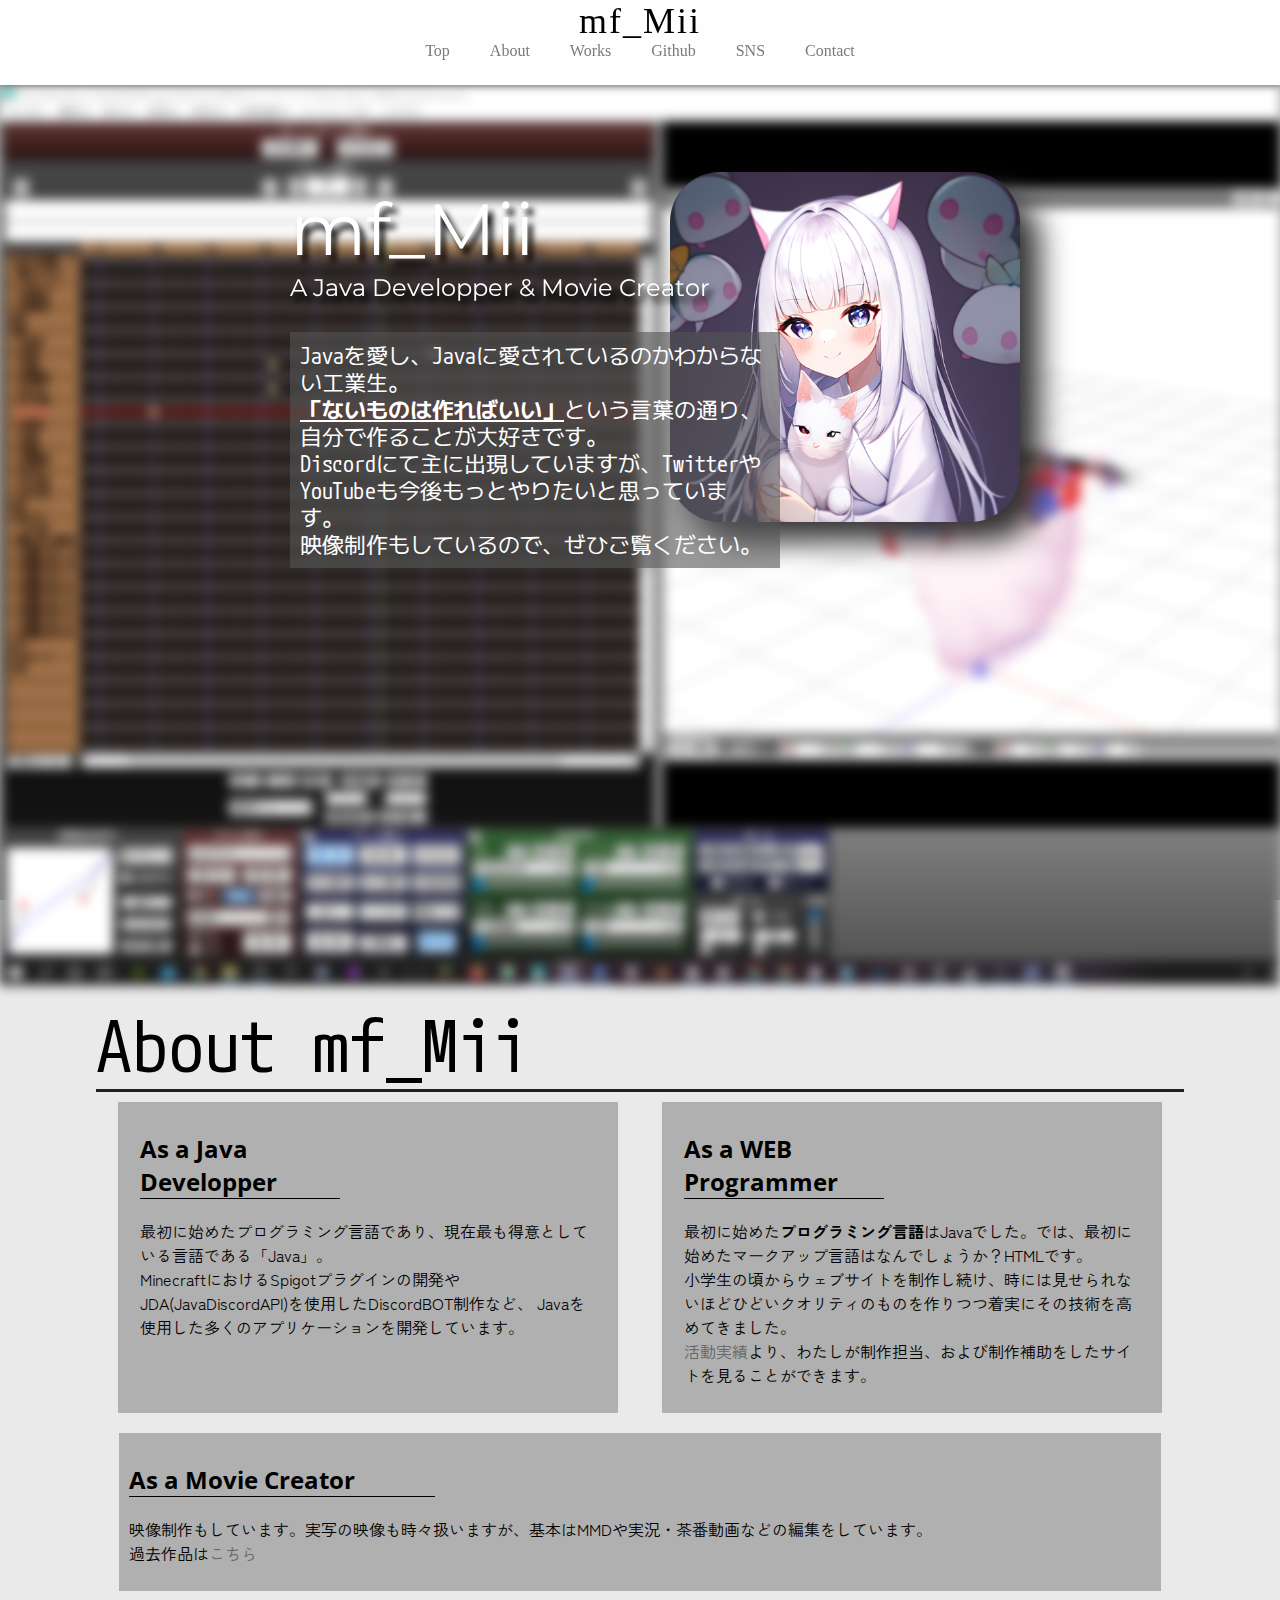
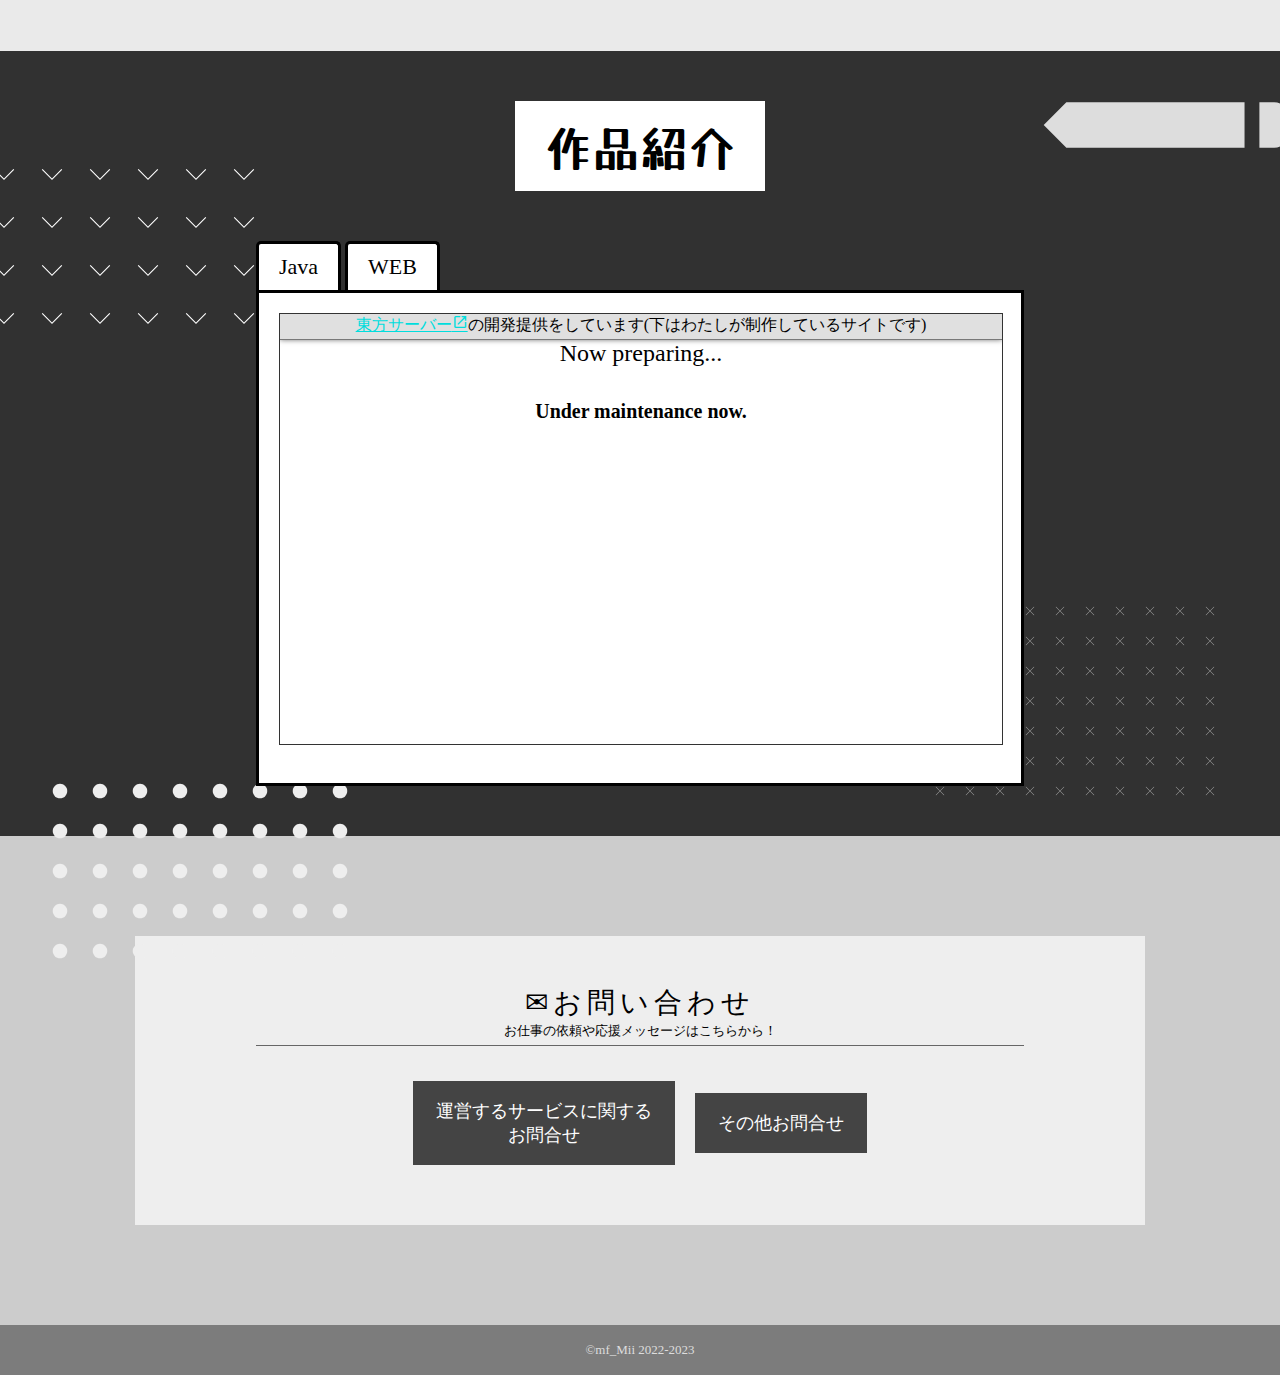
<file: index.html>
<!DOCTYPE html>
<html lang="ja">
<head>
    <meta charset="UTF-8">
    <meta http-equiv="X-UA-Compatible" content="IE=edge">
    <meta name="viewport" content="width=device-width, initial-scale=1.0">
    <title>mf_Mii</title>
    <style>body{padding:0;margin:0;}</style>
    <!--extra script&css-->
    <script src="https://cdnjs.cloudflare.com/ajax/libs/jquery/3.6.0/jquery.min.js" referrerpolicy="no-referrer"></script>

    <link rel="preconnect" href="https://fonts.googleapis.com">
    <link rel="preconnect" href="https://fonts.gstatic.com" crossorigin>
    <!--<link href="https://fonts.googleapis.com/icon?family=Material+Icons" rel="stylesheet">-->
    <link href="https://fonts.googleapis.com/css2?family=Gwendolyn&family=M+PLUS+1+Code:wght@300&family=Montserrat:wght@300&family=Open+Sans+Condensed:wght@300&family=Yusei+Magic&family=Zen+Kaku+Gothic+New:wght@300;400&display=swap" rel="stylesheet">
    <link rel="stylesheet" href="/assets/css/index.css">
    <link rel="stylesheet" href="/assets/css/common.css">
    <!--OGP-->
</head>
<body>
    <div class="content">
        <header>
            <div class="logo">
                <!--<img src="/assets/img/defaultavatar.svg" alt="" class="discord-my-icon">-->
            </div>
            <div class="title">mf_Mii</div>
            <nav>
                <ul>
                    <li><a href="/">Top</a></li>
                    <li><a href="/#about">About</a></li>
                    <li><a href="/works/">Works</a></li>
                    <li><a href="https://r.mfmii.work/gh" target="_blank">Github</a></li>
                    <li><a href="/sns/">SNS</a></li>
                    <li><a href="/contact">Contact</a></li>
                </ul>
            </nav>
        </header>
        <main>
            <!--HEADER PADDING-->
            <div class="padding-space-1"></div>
            <!--TOP-->
            <div class="grid1">
                <div class="BG">
                    <img src="/assets/img/BG1.png" alt="" class="show">
                    <img src="/assets/img/BG2.jpg" alt="" class="">
                    <img src="/assets/img/BG3.jpg" alt="" class="">
                </div>
                <div class="cover"></div>
                <div class="content">
                    <div class="profile">
                        <div class="title">
                            <span class="name">mf_Mii</span><br>
                            <div class="sub">A Java Developper & Movie Creator</div>
                        </div>
                        <div class="icon"><img src="/assets/img/8If2GRYZ6AujGqWOeshE.png" alt="" class="my-icon"></div>
                        <div class="detail">
                            <p>
                                Javaを愛し、Javaに愛されているのかわからない工業生。<br>
                                <u><b>「ないものは作ればいい」</b></u>という言葉の通り、自分で作ることが大好きです。 <br>
                                Discordにて主に出現していますが、TwitterやYouTubeも今後もっとやりたいと思っています。 <br>
                                映像制作もしているので、ぜひご覧ください。
                            </p>
                        </div>
                    </div>
                </div>
            </div>
            <!--ABOUT-->
            <div class="grid2" id="about">
                <div class="content">
                    <div class="title"><span>About mf_Mii</span></div>
                    <div class="sections">
                        <div class="flex-box">
                            <section>
                                <h2 class="title">As a Java Developper</h2>
                                <p>
                                    最初に始めたプログラミング言語であり、現在最も得意としている言語である「Java」。<br>
                                    MinecraftにおけるSpigotプラグインの開発やJDA(JavaDiscordAPI)を使用したDiscordBOT制作など、
                                    Javaを使用した多くのアプリケーションを開発しています。
                                </p>
                            </section>
                            <section>
                                <h2 class="title">As a WEB Programmer</h2>
                                <p>
                                    最初に始めた<b>プログラミング言語</b>はJavaでした。では、最初に始めたマークアップ言語はなんでしょうか？HTMLです。<br>
                                    小学生の頃からウェブサイトを制作し続け、時には見せられないほどひどいクオリティのものを作りつつ着実にその技術を高めてきました。<br>
                                    <a href="/works/web">活動実績</a>より、わたしが制作担当、および制作補助をしたサイトを見ることができます。
                                </p>
                            </section>
                        </div>
                        <section>
                            <h2 class="title">As a Movie Creator</h2>
                            <p>
                                映像制作もしています。実写の映像も時々扱いますが、基本はMMDや実況・茶番動画などの編集をしています。<br>

                                過去作品は<a href="/works/video">こちら</a>
                            </p>
                        </section>
                    </div>
                </div>
            </div>
            <!--RELATED WORKS-->
            <div class="grid3">
                <div class="bg">
                    <img src="/assets/img/bg/bg_pencil.svg" class="bg_pencil" alt="" protected>
                    <div class="bg_maru1"></div>
                    <div class="bg_batsu1"></div>
                    <div class="bg_down1"></div>
                </div>
                <div class="bg-protect"></div>
                <div class="content">
                    <div class="title">作品紹介</div>
                    <div class="tab">
                        <a href="/works/related/embeds/java.html" target="works_window"><span>Java</span></a>
                        <a href="/works/related/embeds/web.html" target="works_window"><span>WEB</span></a>
                        <!--<a href="/works/related/embeds/movie.html" target="works_window"><span>Movie</span></a>-->
                    </div>
                    <div class="works_window">
                        <iframe src="/works/related/embeds/java.html" frameborder="0" name="works_window"></iframe>
                    </div>
                </div>
            </div>
            <!--CONTACTS-->
            <div class="grid4">
                <div class="content">
                    <h2 class="title">✉お問い合わせ</h2>
                    <h5 class="subtitle">お仕事の依頼や応援メッセージはこちらから！</h5>
                    <div class="__GRID_UNDERLINE__"></div>
                    <div class="contact_btn_box">
                        <div class="btn">
                            <a href="/contact?t=service">運営するサービスに関する<br>お問合せ</a>
                        </div>
                        <div class="btn">
                            <a href="/contact">その他お問合せ</a>
                        </div>
                    </div>
                </div>
            </div>
        </main>
        <footer>
            <span class="copyright">©mf_Mii 2022-2023</span>
        </footer>
    </div>
    <script>
        $(window).on('scroll', function() {
            const h = $(window).height();
            const scrollBottom = $(window).scrollTop() + h;
            //G3 ANIMATION
            if (scrollBottom >= $(".grid3").offset().top) {
                const move = scrollBottom - $(".grid3").offset().top;
                $("img.bg_pencil").css("right", (85 + (move / 6))+"px")
                $("div.bg_down1").css("top", (50 + (move / 15)) + "px")
                $("div.bg_maru1").css({
                    bottom: (20 + (move / 5))+"px",
                    left: (-20 + (move / 8))+"px"
                })
            }

        })
    </script>
    <script src="/assets/js/bg-slide.js"></script>
    <script src="/assets/js/image-protection.js"></script>
    <link rel="stylesheet" href="/assets/css/image-protection.css">
</body>
</html>
</file>
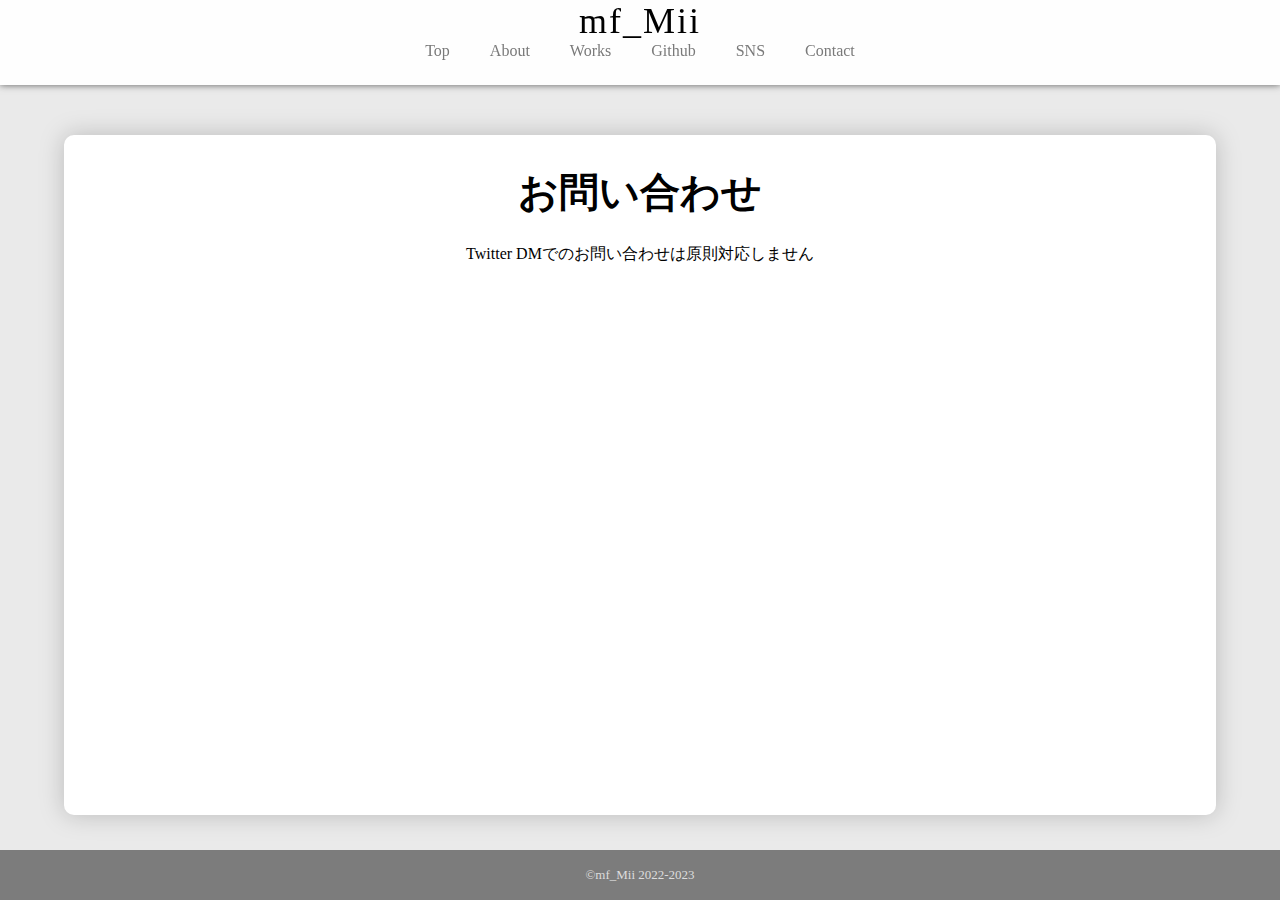
<file: contact.html>
<!DOCTYPE html>
<html lang="ja">
<head>
    <meta charset="UTF-8">
    <meta http-equiv="X-UA-Compatible" content="IE=edge">
    <meta name="viewport" content="width=device-width, initial-scale=1.0">
    <title>mf_Mii</title>
    <style>body{padding:0;margin:0;}</style>
    <!--extra script&css-->
    <script src="https://cdnjs.cloudflare.com/ajax/libs/jquery/3.6.0/jquery.min.js" referrerpolicy="no-referrer"></script>

    <link rel="preconnect" href="https://fonts.googleapis.com">
    <link rel="preconnect" href="https://fonts.gstatic.com" crossorigin>
    <!--<link href="https://fonts.googleapis.com/icon?family=Material+Icons" rel="stylesheet">-->
    <link href="https://fonts.googleapis.com/css2?family=Gwendolyn&family=M+PLUS+1+Code:wght@300&family=Montserrat:wght@300&family=Open+Sans+Condensed:wght@300&family=Yusei+Magic&family=Zen+Kaku+Gothic+New:wght@300;400&display=swap" rel="stylesheet">
    <link rel="stylesheet" href="/assets/css/contact.css">
    <link rel="stylesheet" href="/assets/css/common.css">
    <!--OGP-->
</head>
<body>
<div class="content">
    <header>
        <div class="logo">
            <!--<img src="/assets/img/defaultavatar.svg" alt="" class="discord-my-icon">-->
        </div>
        <div class="title">mf_Mii</div>
        <nav>
            <ul>
                <li><a href="/">Top</a></li>
                <li><a href="/#about">About</a></li>
                <li><a href="/works/">Works</a></li>
                <li><a href="https://r.mfmii.work/gh" target="_blank">Github</a></li>
                <li><a href="/sns/">SNS</a></li>
                <li><a href="/contact">Contact</a></li>
            </ul>
        </nav>
    </header>
    <main>
        <!--HEADER PADDING-->
        <div class="padding-space-1"></div>
        <!--TOP-->
        <div class="contact_box">
            <div class="head_content">
                <div class="contact_top__title">お問い合わせ</div>
                <div class="grid1-content-text">
                    <p>Twitter DMでのお問い合わせは原則対応しません</p>
                </div>
            </div>
            <div class="contact_form">
                <iframe id="g_form" src="" width="100%" height="500px" frameborder="0" marginheight="0" marginwidth="0">読み込んでいます…</iframe>
            </div>
        </div>
    </main>
    <footer>
        <span class="copyright">©mf_Mii 2022-2023</span>
    </footer>
</div>
<script>
    $(function(){
        //PreFill Google Form
        const queries = new URLSearchParams(location.search);
        let additional_queries = [];
        if(queries.has('t')){
            switch (queries.get('t')) {
                case 'service':
                    additional_queries.push({entry:'1248405612',val:'サービスに関する問い合わせ'});
                    break;
                case 'gh':
                    additional_queries.push({entry:'1248405612',val:'Githubに公開されているプログラムに関する問い合わせ'});
                    break;
                case 'video':
                    additional_queries.push({entry:'1248405612',val:'ニコニコ動画及びYouTubeに投稿されている動画に関する問い合わせ'});
                    break;
            }
        }
        if (queries.has('s')) {
            switch (queries.get('s')) {
                case 'cpsdm':
                    additional_queries.push({entry: '325279779', val:'#コンパス デッキメーカー'});
                    break;
                case 'web':
                    additional_queries.push({entry: '325279779', val:'Webサイト(https://mfmii.work/)'});
                    break;
                case 'tis':
                    additional_queries.push({entry: '325279779', val:'Twitter Image Safer'});
                    break;
            }
        }
        if (queries.has('cpsdm')) {
            switch (queries.get('cpsdm')) {
                case 'data':
                    additional_queries.push({entry: '1564492013', val:'データの修正,提供'});
                    break;
                case 'img':
                    additional_queries.push({entry: '1564492013', val:'画像の提供'});
                    break;
                case 'audio':
                    additional_queries.push({entry: '1564492013', val:'音声の提供'});
                    break;
                case 'bug':
                    additional_queries.push({entry: '1564492013', val:'バグ報告'});
                    break;
                case 'feature':
                    additional_queries.push({entry: '1564492013', val:'機能要望'});
                    break;
                case 'abuse':
                    additional_queries.push({entry: '1564492013', val:'著作権に関する問い合わせ'});
                    break;
            }
        }
        if (queries.has('tis')) {
            switch (queries.get('tis')) {
                case 'user':
                    additional_queries.push({entry: '306943211', val:'ユーザー情報の提供'});
                    break;
                case 'media':
                    additional_queries.push({entry: '306943211', val:'メディア情報の提供'});
                    break;
                case 'bug':
                    additional_queries.push({entry: '306943211', val:'バグ報告'});
                    break;
            }
        }
        console.log('additional_queries',additional_queries);
        console.log('Start Loading Google Form');
        var $g_form = $('#g_form');
        $g_form.attr('src', "https://docs.google.com/forms/d/e/1FAIpQLSdIsSx59usyQYiGpo0CiT0hT1bteBhpF6WWdwKw-cA5wS8KZA/viewform?embedded=true"
                    + (additional_queries.length > 0 ? "&usp=pp_url&" + additional_queries.map((v) => "entry." + v.entry + "=" + encodeURIComponent(v.val)).join("&") : ""));
    });
</script>
<script src="/assets/js/bg-slide.js"></script>
<script src="/assets/js/image-protection.js"></script>
<link rel="stylesheet" href="/assets/css/image-protection.css">
</body>
</html>
</file>
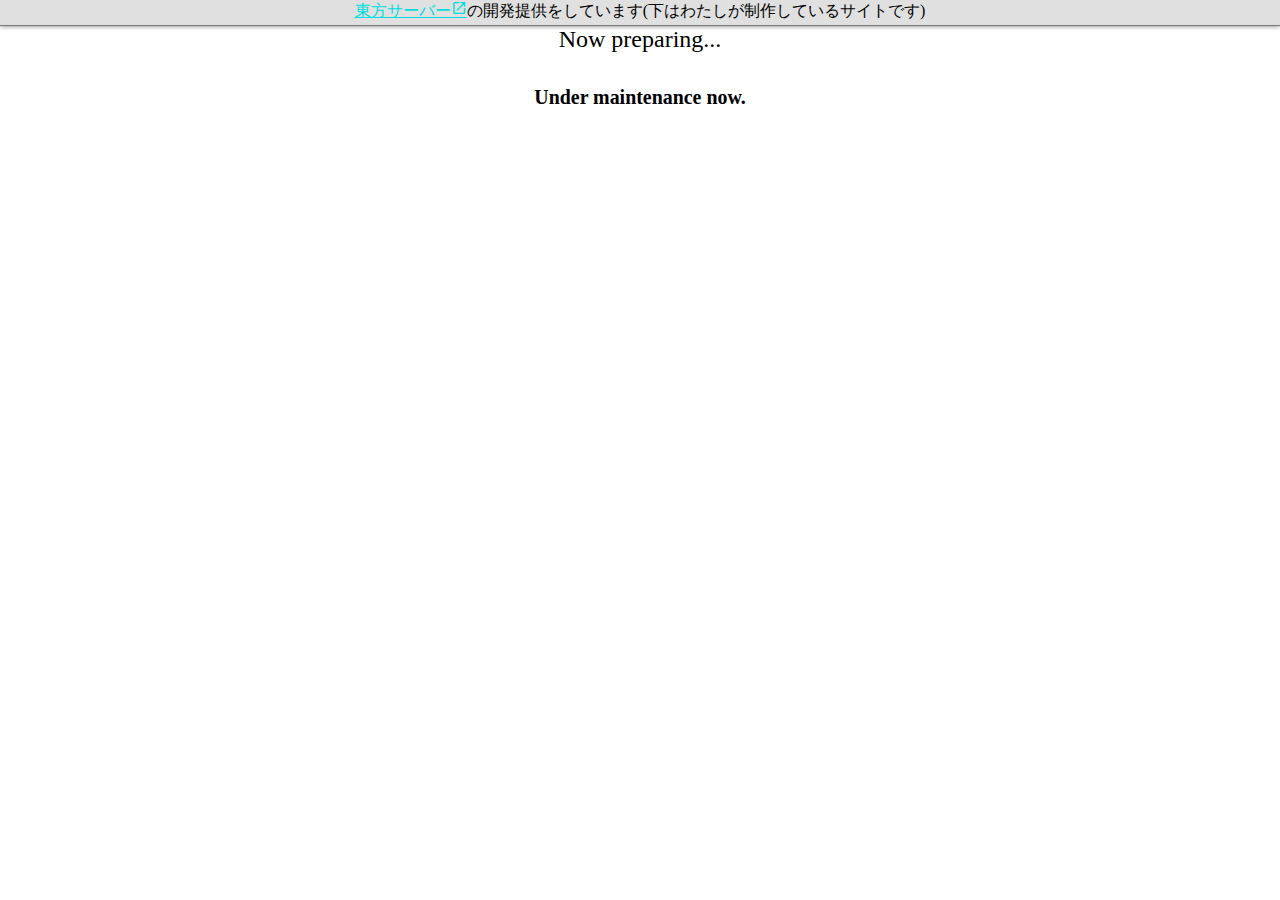
<file: works/related/embeds/java.html>
<!DOCTYPE html>
<html lang="ja">
<head>
    <meta charset="UTF-8">
    <meta http-equiv="X-UA-Compatible" content="IE=edge">
    <meta name="viewport" content="width=device-width, initial-scale=1.0">
    <title>Java works EMBED</title>
    <link href="https://fonts.googleapis.com/icon?family=Material+Icons" rel="stylesheet">
    <link rel="stylesheet" href="/assets/css/works/embeds.css">
</head>
<body class="java">
    <header>
        <a href="https://github.com/TouhouMC">東方サーバー</a>の開発提供をしています(下はわたしが制作しているサイトです)
    </header>
    <main>
        <!--<iframe src="https://www.touhoumc.net" frameborder="0"></iframe>-->
        <div style="text-align: center; font-size: 24px; margin: auto;">Now preparing...<br><h5>Under maintenance now.</h5></div>
    </main>
</body>
</html>
</file>
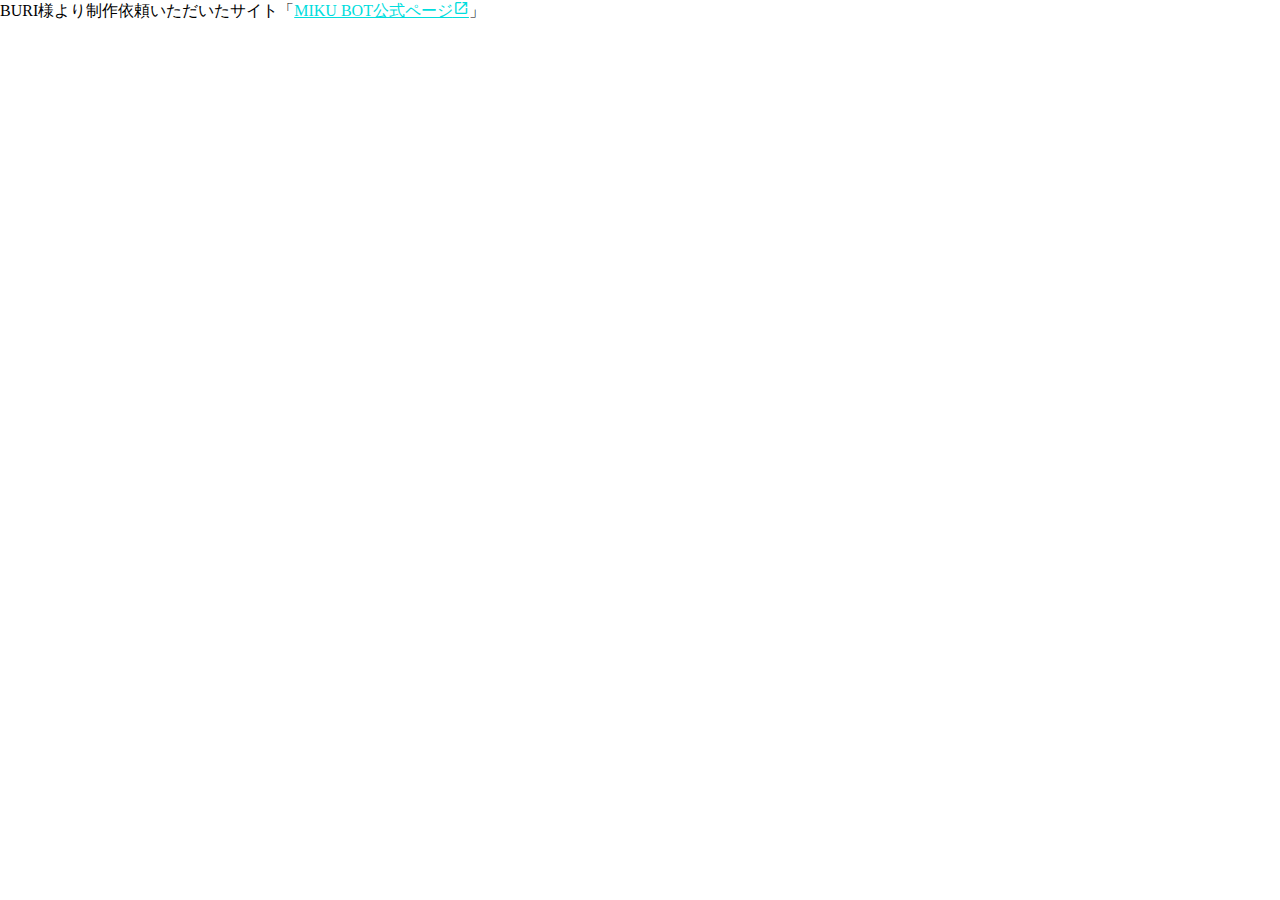
<file: works/related/embeds/web.html>
<!DOCTYPE html>
<html lang="ja">
<head>
    <meta charset="UTF-8">
    <meta http-equiv="X-UA-Compatible" content="IE=edge">
    <meta name="viewport" content="width=device-width, initial-scale=1.0">
    <title>WEB EMBED</title>
    <link href="https://fonts.googleapis.com/icon?family=Material+Icons" rel="stylesheet">
    <link rel="stylesheet" href="/assets/css/works/embeds.css">
</head>
<body class="web">
    <span class="msg">BURI様より制作依頼いただいたサイト「<a href="https://mikubot.top/" target="_blank">MIKU BOT公式ページ</a>」</span>
    <iframe src="https://mikubot.top/" frameborder="0"></iframe>
</body>
</html>
</file>
<file: assets/css/index.css>
.content main .grid1 {
  background: rgba(107, 107, 107, 0.5);
  min-height: calc(100vh - 85px);
}

.content main .grid1 .BG {
  position: absolute;
  height: 100%;
  width: 100%;
  overflow: hidden;
  -webkit-transition: 1s;
  transition: 1s;
  background-image: url("/assets/img/BG3.jpg");
  -webkit-filter: blur(6px);
          filter: blur(6px);
}

.content main .grid1 .BG img {
  height: 100%;
  text-align: center;
  display: inline-block;
  position: absolute;
  right: -1000%;
  z-index: 2050;
}

.content main .grid1 .BG img.show {
  right: auto;
  left: 0px;
  -webkit-animation: changeSlide .8s;
          animation: changeSlide .8s;
}

@-webkit-keyframes changeSlide {
  0% {
    right: auto;
    left: 100vw;
  }
  100% {
    left: 0px;
  }
}

@keyframes changeSlide {
  0% {
    right: auto;
    left: 100vw;
  }
  100% {
    left: 0px;
  }
}

.content main .grid1 .cover {
  position: absolute;
  width: 100%;
  height: 100%;
}

.content main .grid1 .content {
  max-width: 1000px;
  margin: auto;
}

.content main .grid1 .content .profile {
  position: relative;
  display: inline-block;
  width: 70%;
  min-width: 240px;
  margin: 10% auto;
  left: calc((100% - 70%) / 2);
  z-index: 2099;
}

.content main .grid1 .content .profile .title {
  position: relative;
  z-index: 1800;
  color: #FFF;
  font-family: 'Montserrat', sans-serif;
  -webkit-filter: drop-shadow(5px 7px 3px #000);
          filter: drop-shadow(5px 7px 3px #000);
}

.content main .grid1 .content .profile .title .name {
  font-size: 72px;
}

.content main .grid1 .content .profile .title .sub {
  font-size: 24px;
}

.content main .grid1 .content .profile .icon {
  position: absolute;
  display: inline-block;
  top: -13px;
  right: -30px;
  z-index: 1000;
  -webkit-filter: drop-shadow(20px 20px 15px #333);
          filter: drop-shadow(20px 20px 15px #333);
}

.content main .grid1 .content .profile .icon img {
  width: 350px;
  border-radius: 50px;
}

@media screen and (max-width: 480px) {
  .content main .grid1 .content .profile .icon img {
    width: 100%;
    -webkit-transform: translateX(-5%);
            transform: translateX(-5%);
  }
}

.content main .grid1 .content .profile .detail {
  display: inline-block;
  position: relative;
  z-index: 1801;
  font-size: 22px;
  width: 70%;
  font-family: 'M PLUS 1 Code', sans-serif;
  margin: 30px auto;
  max-width: 500px;
  background: rgba(85, 85, 85, 0.6);
}

@media screen and (max-width: 480px) {
  .content main .grid1 .content .profile .detail {
    width: 100%;
  }
}

.content main .grid1 .content .profile .detail p {
  margin: 10px;
  color: #fff;
}

.content main .grid2 {
  width: 100%;
  padding-top: 100px;
  padding-bottom: 50px;
}

.content main .grid2 .content {
  width: 85%;
  max-width: 1200px;
  margin: auto;
}

.content main .grid2 .content .title {
  border-bottom: 3px solid #202020;
}

.content main .grid2 .content .title span {
  font-size: 72px;
  font-family: 'M PLUS 1 Code', sans-serif;
}

.content main .grid2 .content .sections {
  font-size: 0px;
}

.content main .grid2 .content .sections .flex-box {
  display: -webkit-box;
  display: -ms-flexbox;
  display: flex;
  -ms-flex-wrap: wrap;
      flex-wrap: wrap;
  margin: auto;
  -webkit-box-pack: center;
      -ms-flex-pack: center;
          justify-content: center;
}

.content main .grid2 .content .sections .flex-box section {
  display: inline-block;
  width: 42%;
  margin: 10px 2%;
  min-width: 200px;
  -webkit-box-flex: 1;
      -ms-flex-positive: 1;
          flex-grow: 1;
  padding: 10px 2%;
  vertical-align: top;
}

.content main .grid2 .content .sections section {
  font-size: 16px;
  width: calc(96% - (4% / 2));
  margin: 10px auto;
  padding: 10px;
  background: rgba(146, 146, 146, 0.658);
}

.content main .grid2 .content .sections section h2.title {
  border-bottom: 1px solid #000;
  width: 30%;
  min-width: 200px;
  font-family: 'Open Sans Condensed', sans-serif;
  font-size: 24px;
}

.content main .grid2 .content .sections section p {
  font-family: 'Zen Kaku Gothic New', sans-serif;
  font-weight: 400;
}

.content main .grid2 .content .sections section a {
  color: #666666;
  text-decoration: none;
  -webkit-transition: .3s;
  transition: .3s;
}

.content main .grid2 .content .sections section a:hover {
  color: #f7f7f7;
}

.content main .grid3 {
  padding: 50px 0px;
  width: 100%;
  background: #313131;
}

.content main .grid3 .content {
  position: relative;
  z-index: 2000;
  width: 60%;
  min-width: 240px;
  max-width: 800px;
  margin: auto;
}

@media screen and (max-width: 480px) {
  .content main .grid3 .content {
    width: 90%;
    min-width: none;
  }
}

.content main .grid3 .content .title {
  font-size: 48px;
  background: #fff;
  text-align: center;
  font-family: 'Yusei Magic', sans-serif;
  padding: 10px 0px;
  width: 250px;
  margin: 0px auto 50px auto;
}

.content main .grid3 .content .tab a {
  display: inline-block;
  background: #fff;
  padding: 10px 20px;
  border: 3px solid #000;
  border-bottom: none;
  border-radius: 5px 5px 0px 0px;
  color: #000;
  font-size: 22px;
  text-decoration: none;
  -webkit-transition: .3s;
  transition: .3s;
}

.content main .grid3 .content .tab a.selected {
  background: #202020;
  color: #d5d5d5;
}

.content main .grid3 .content .tab a.selected:hover {
  background: #333;
  color: #e0e0e0;
}

.content main .grid3 .content .tab a:hover {
  background: #e0e0e0;
  color: #333;
}

.content main .grid3 .content .works_window {
  display: block;
  padding: 20px;
  background: #fff;
  min-height: 100px;
  border: 3px solid #000;
  max-height: 95%;
  height: 450px;
}

.content main .grid3 .content .works_window iframe {
  width: 100%;
  height: calc(100% - 20px);
  border: 1px solid #333;
}

.content main .grid3 .bg {
  z-index: 1;
  position: absolute;
  overflow: hidden;
  width: 100%;
  height: 100%;
}

.content main .grid3 .bg .bg_pencil {
  position: absolute;
  right: 85px;
  -webkit-transform: rotate(45deg) scale(500%);
          transform: rotate(45deg) scale(500%);
}

.content main .grid3 .bg .bg_maru1 {
  position: absolute;
  background-image: url("/assets/img/bg/bg_circl.svg");
  width: 300px;
  height: 200px;
  bottom: 20px;
  left: 50px;
}

.content main .grid3 .bg .bg_batsu1 {
  position: absolute;
  background-image: url("/assets/img/bg/bg_cross.svg");
  width: 300px;
  height: 200px;
  bottom: 200px;
  right: 50px;
}

.content main .grid3 .bg .bg_down1 {
  position: absolute;
  background-image: url("/assets/img/bg/bg_down.svg");
  width: 300px;
  height: 200px;
  top: 50px;
  left: -20px;
}

.content main .grid3 .bg-protect {
  width: 100%;
  height: 100%;
  position: absolute;
  z-index: 1000;
}

.content main .grid4 {
  background: #cccccc;
  padding: 100px 0px;
}

.content main .grid4 .content {
  width: 75%;
  min-width: 280px;
  margin: auto;
  padding: 25px;
  background: #fffa;
}

.content main .grid4 .content .title {
  display: block;
  font-size: 28px;
  margin-bottom: 0px;
  text-align: center;
  font-weight: lighter;
  letter-spacing: 5px;
}

.content main .grid4 .content .subtitle {
  display: block;
  margin-top: 0px;
  margin-bottom: 5px;
  font-size: smaller;
  font-weight: lighter;
  text-align: center;
}

.content main .grid4 .content .__GRID_UNDERLINE__ {
  display: block;
  width: 80%;
  margin: auto;
  text-align: center;
  border-bottom: #666 1px solid;
}

.content main .grid4 .content .contact_btn_box {
  display: -webkit-box;
  display: -ms-flexbox;
  display: flex;
  -ms-flex-wrap: nowrap;
      flex-wrap: nowrap;
  -webkit-box-pack: center;
      -ms-flex-pack: center;
          justify-content: center;
  -webkit-box-align: center;
      -ms-flex-align: center;
          align-items: center;
  width: 100%;
  margin: 25px auto;
}

.content main .grid4 .content .contact_btn_box .btn {
  margin: 10px;
  border: 3px solid #444;
}

.content main .grid4 .content .contact_btn_box .btn a {
  display: inline-block;
  padding: 15px 20px;
  text-decoration: none;
  text-align: center;
  font-size: 18px;
  -webkit-transition: .5s;
  transition: .5s;
  background: #444;
  color: #fff;
}

.content main .grid4 .content .contact_btn_box .btn a:hover {
  color: #333;
  background: #eee;
  -webkit-transition: .3s;
  transition: .3s;
}
/*# sourceMappingURL=index.css.map */
</file>
<file: assets/css/common.css>
span.brk {
  display: inline-block;
}

.content header {
  min-height: 85px;
  -webkit-box-shadow: 0px 0px 7px #5e5e5e;
          box-shadow: 0px 0px 7px #5e5e5e;
  width: 100%;
  background: rgba(255, 255, 255, 0.885);
  position: fixed;
  z-index: 9999;
}

.content header div.title {
  font-size: 36px;
  display: block;
  width: 100%;
  text-align: center;
  letter-spacing: 2px;
}

.content header nav {
  width: 100%;
}

.content header nav ul {
  padding: 0;
  margin: 0;
  list-style: none;
  width: 100%;
  display: -webkit-box;
  display: -ms-flexbox;
  display: flex;
  -ms-flex-wrap: nowrap;
      flex-wrap: nowrap;
  -webkit-box-pack: center;
      -ms-flex-pack: center;
          justify-content: center;
}

.content header nav ul li a {
  padding: 10px 15px;
  margin: 0px 5px;
  color: #7a7a7a;
  text-decoration: none;
  -webkit-transition: .5s;
  transition: .5s;
}

.content header nav ul li a:hover {
  color: #202020;
}

.content main {
  background: rgba(49, 49, 49, 0.1);
  width: 100%;
  min-height: calc(100vh -  50px);
}

.content main .padding-space-1 {
  height: 85px;
  background: #FFFFFF99;
}

.content footer {
  height: 50px;
  text-align: center;
  background: #7c7c7c;
  color: #ddd;
}

.content footer span.copyright {
  display: block;
  font-size: 13px;
  height: 50px;
  line-height: 50px;
}
/*# sourceMappingURL=common.css.map */
</file>
<file: assets/css/image-protection.css>
img[protected] {
    -webkit-touch-callout: none;
    touch-action: none;
}
</file>
<file: assets/css/contact.css>
main .contact_box {
  background: #fff;
  width: 90%;
  min-width: 360px;
  max-width: 1200px;
  margin: 50px auto 0 auto;
  padding: 30px 0;
  text-align: center;
  border-radius: 10px;
  filter: drop-shadow(0 0 0.75rem rgba(0, 0, 0, 0.2));
}
main .contact_box .contact_top__title {
  font-size: 2.5rem;
  font-weight: 700;
  color: #000;
  margin-bottom: 1.5rem;
}

/*# sourceMappingURL=contact.css.map */
</file>
<file: assets/css/works/embeds.css>
body {
  padding: 0;
  margin: 0;
}

body.web {
  font-size: 0px;
}

body.web span.msg {
  display: block;
  height: 24px;
  font-size: 16px;
}

body.web iframe {
  height: calc(100vh - 24px);
  width: 100%;
}

body.java {
  font-size: 0px;
}

body.java header {
  height: 25px;
  text-align: center;
  width: 100%;
  background: #e0e0e0;
  border-bottom: 1px solid #797979;
  -webkit-box-shadow: 0px 0px 5px #797979;
          box-shadow: 0px 0px 5px #797979;
  font-size: 16px;
}

body.java main {
  height: calc(100vh - 26px);
  width: 100%;
}

body.java main iframe {
  height: 100%;
  width: 100%;
}

a {
  color: #0dd;
  text-decoration: underline;
  -webkit-transition: .3s;
  transition: .3s;
}

a::after {
  content: "\e89e";
  font-family: 'Material Icons';
}

a:hover {
  color: #0ff;
  text-decoration: none;
}
/*# sourceMappingURL=embeds.css.map */
</file>
